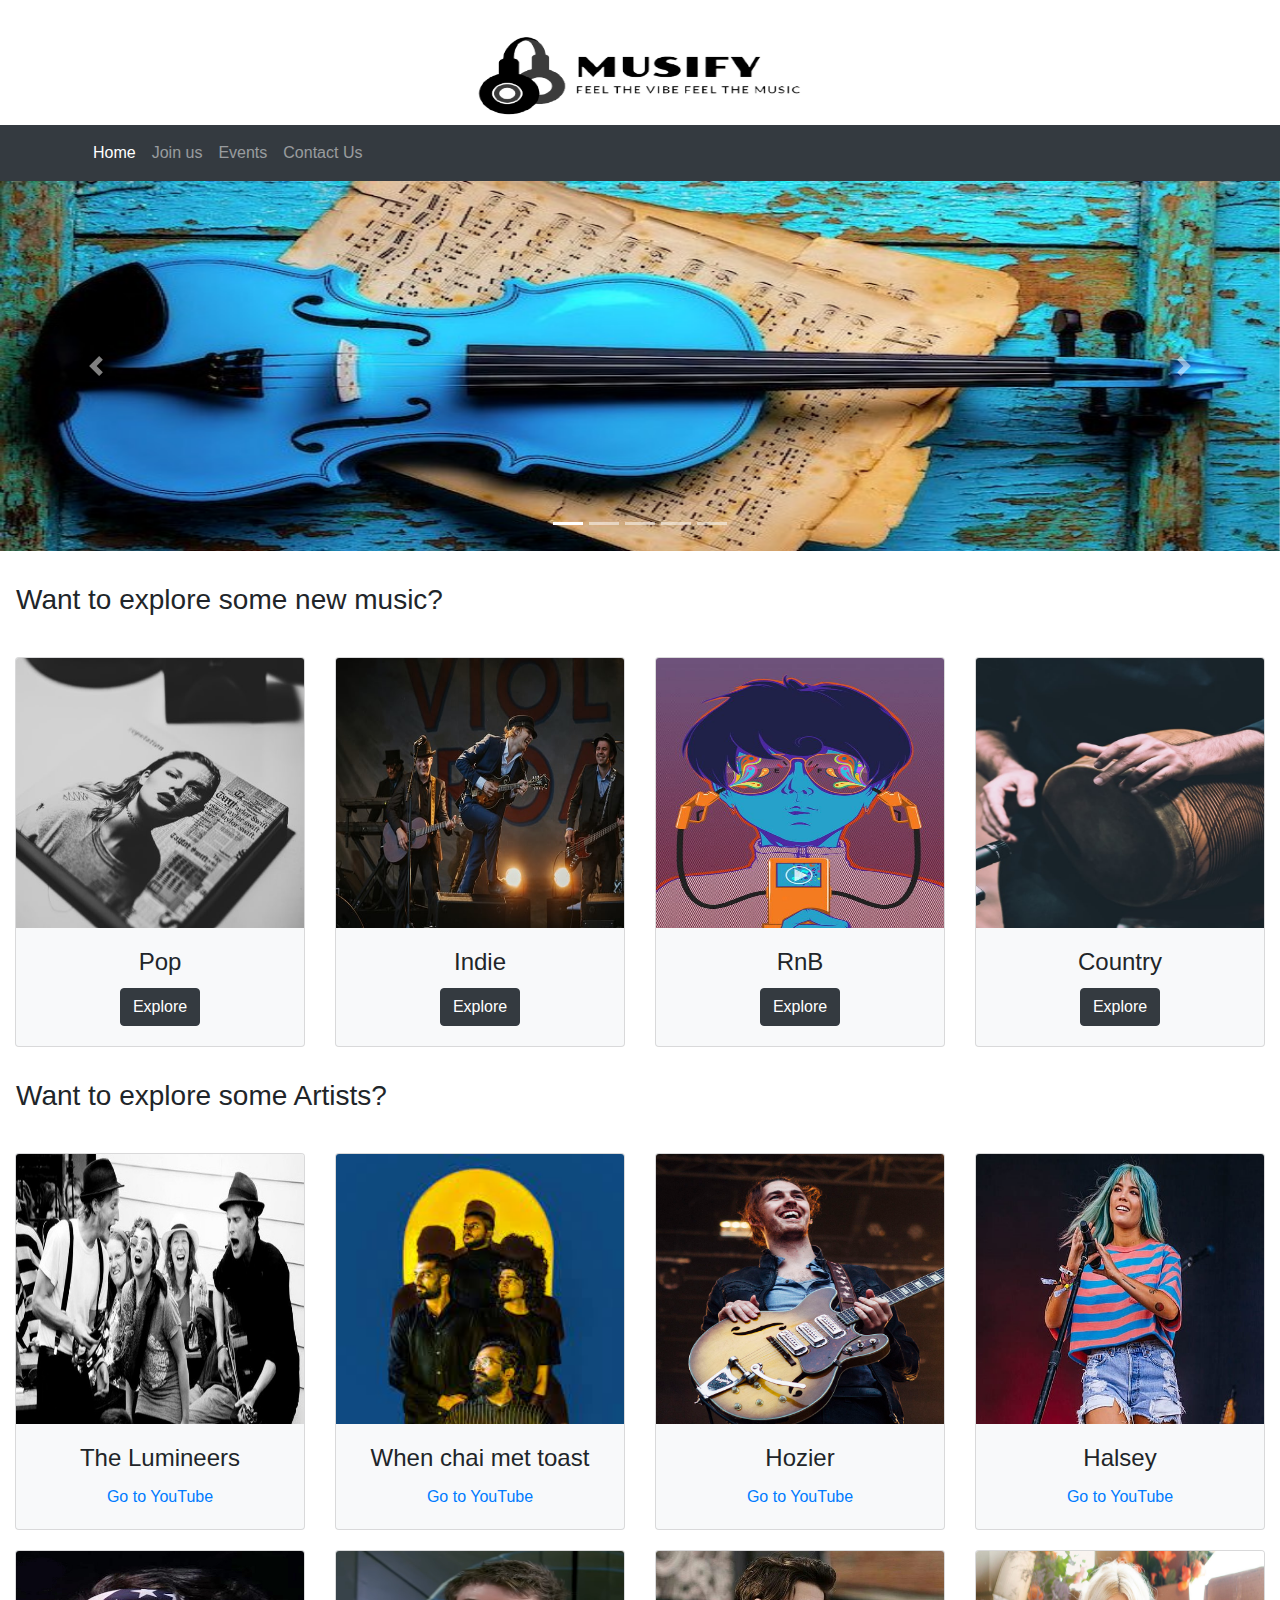
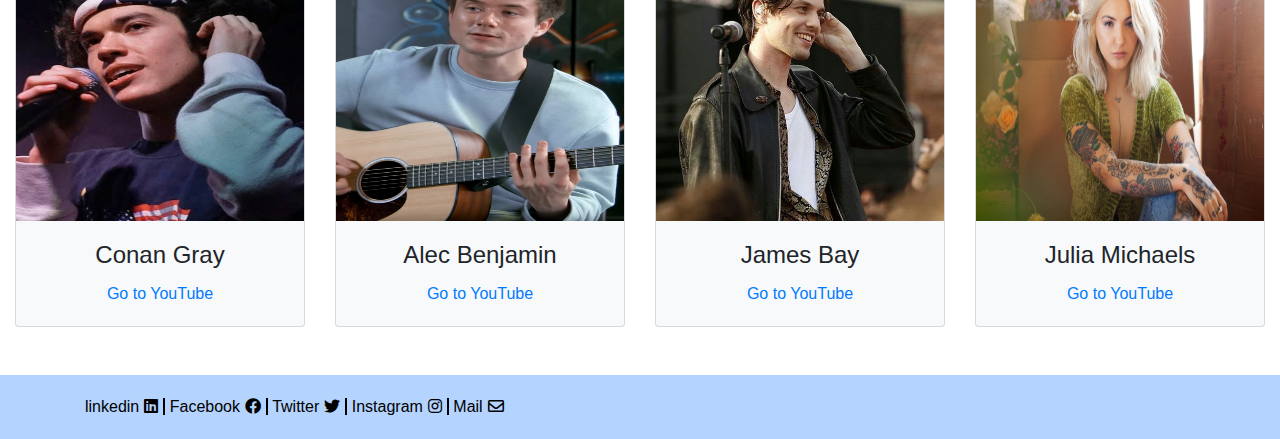
<file: index.html>
<html lang="en">
<head>
    <meta charset="UTF-8">
    <meta http-equiv="X-UA-Compatible" content="IE=edge">
    <meta name="viewport" content="width=device-width, initial-scale=1">
    <title>Musify</title>
    <link rel="stylesheet" href="./assets/stylesheet/style.css" />
    <link
      rel="stylesheet"href="https://maxcdn.bootstrapcdn.com/bootstrap/4.5.2/css/bootstrap.min.css"/>
    <link rel="stylesheet" type="text/css"
    href="https://cdnjs.cloudflare.com/ajax/libs/font-awesome/5.13.1/css/all.min.css">
	<script src="https://ajax.googleapis.com/ajax/libs/jquery/3.5.1/jquery.min.js"></script>
    <script src="https://cdnjs.cloudflare.com/ajax/libs/popper.js/1.16.0/umd/popper.min.js"></script>
    <script src="https://maxcdn.bootstrapcdn.com/bootstrap/4.5.2/js/bootstrap.min.js"></script>
</head>
<body>
    <header>
        <div id="header-section" class="text-center">
          <div class="container">
            <div class="row">
                <div class="col-md-12 col-sm-6  logo musify" ><a href="index.html" class="btn " role="button">
                    <img class="musify" src="./assets/images/logo.png" alt="Logo">
                </a>
                    
                </div>
            </div>
          </div>
        </div>
        <nav class="navbar navbar-expand-lg navbar-dark bg-dark static-top " >
          <div class="container">
            <button
              class="navbar-toggler"
              type="button"
              data-toggle="collapse"
              data-target="#navbarResponsive"
              aria-controls="navbarResponsive"
              aria-expanded="false"
              aria-label="Toggle navigation"
            >
              <span class="navbar-toggler-icon"></span>
            </button>
            <div class="collapse navbar-collapse" id="navbarResponsive">
              <ul class="navbar-nav mr-auto">
                <li class="nav-item active">
                  <a class="nav-link" href="index.html"
                    >Home
                    <span class="sr-only">(current)</span>
                  </a>
                </li>
                <li class="nav-item">
                  <a class="nav-link" href="joinus.html">Join us</a>
                </li>
                <li class="nav-item">
                  <a class="nav-link" href="events.html">Events</a>
                </li>
                <li class="nav-item">
                  <a class="nav-link" href="contact us.html">Contact Us</a>
                </li>
              </ul>
            </div>
          </div>
        </nav>
      </header>

      
      
        <a class="left carousel-control" href="#myCarousel" data-slide="prev">
          <span class="glyphicon glyphicon-chevron-left"></span>
          <span class="sr-only">Previous</span>
        </a>
        <a class="right carousel-control" href="#myCarousel" data-slide="next">
          <span class="glyphicon glyphicon-chevron-right"></span>
          <span class="sr-only">Next</span>
        </a>
      </div>
      
      <div id="demo"  class="carousel slide" data-ride="carousel">

        <ul class="carousel-indicators">
          <li data-target="#demo" data-slide-to="0" class="active"></li>
          <li data-target="#demo" data-slide-to="1"></li>
          <li data-target="#demo" data-slide-to="2"></li>
          <li data-target="#demo" data-slide-to="3"></li>
          <li data-target="#demo" data-slide-to="4"></li>
        </ul>
      
        <div class="carousel-inner">
          <div class="carousel-item active">
            <img class="carouselimg img-fluid w-100 h-100" src="./assets/images/8.jpg" alt="Music">
          </div>
          <div class="carousel-item">
            <img class="carouselimg img-fluid w-100 h-100 " src="./assets/images/14.jfif" alt="Music">
          </div>
          <div class="carousel-item">
            <img class="carouselimg img-fluid w-100 h-100" src="./assets/images/7.jpg" alt="Music">
          </div>
          <div class="carousel-item">
            <img class="carouselimg img-fluid w-100 h-100" src="./assets/images/15.jfif " alt="Music">
          </div>
          <div class="carousel-item">
            <img class="carouselimg img-fluid w-100 h-100" src="./assets/images/9.jpg" alt="Music">
          </div>
        </div>
      
        <a class="carousel-control-prev" href="#demo" data-slide="prev">
          <span class="carousel-control-prev-icon"></span>
        </a>
        <a class="carousel-control-next" href="#demo" data-slide="next">
          <span class="carousel-control-next-icon"></span>
        </a>
      </div>

    <div class=" p-3 my-3 " style="background-color:rgb(255, 255, 255);">
        <H3>Want to explore some new music? </H3>
    </div>

    <div class="container-fluid">
      <div class="card-deck">
        <div class="card bg-light">
            <img class="card-img-top deckimg" src="./assets/images/12.jfif" alt="Card image">
            <div class="card-body text-center">
              <h4 class="card-title">Pop</h4>
              <a href="pop.html" class="btn btn-dark">Explore</a>
            </div>
        </div>
        <div class="card bg-light">
            <img class="card-img-top deckimg" src="./assets/images/11.jfif" alt="Card image">
            <div class="card-body text-center">
              <h4 class="card-title">Indie</h4>
              <a href="indie.html" class="btn btn-dark">Explore</a>
            </div>
        </div>
        <div class="card bg-light">
            <img class="card-img-top deckimg" src="./assets/images/4.jpg" alt="Card image">
            <div class="card-body text-center">
              <h4 class="card-title">RnB</h4>
              <a href="RnB.html" class="btn btn-dark">Explore</a>
            </div>
        </div>
        <div class="card bg-light">
            <img class="card-img-top deckimg" src="./assets/images/10.jfif" alt="Card image">
            <div class="card-body text-center">
              <h4 class="card-title">Country</h4>
              <a href="country.html" class="btn btn-dark">Explore</a>
            </div>
        </div>
      </div>
    </div>


    <div class=" p-3 my-3 " style="background-color:rgb(255, 255, 255);">
      <H3>Want to explore some Artists? </H3>
  </div>

  <div class="container-fluid">
    <div class="card-deck ">
      <div class="card bg-light">
          <img class="card-img-top deckimg" src="./assets/images/lumineers.jpg" alt="Card image">
          <div class="card-body text-center">
            <h4 class="card-title">The Lumineers</h4>
            <a href="https://www.youtube.com/channel/UCB7P9Hr5BYB5Mkxau6t3Sgw" class="card-link ">Go to YouTube</a>
          </div>
      </div>
      <div class="card bg-light">
          <img class="card-img-top deckimg" src="./assets/images/wcmtband.jfif" alt="Card image">
          <div class="card-body text-center">
            <h4 class="card-title">When chai met toast</h4>
            <a href="https://www.youtube.com/channel/UCbPI6xmFQaMH0jlm9aKFOwA" class="card-link ">Go to YouTube</a>
          </div>
      </div>
      <div class="card bg-light">
          <img class="card-img-top deckimg" src="./assets/images/hozier.jpg" alt="Card image">
          <div class="card-body text-center">
            <h4 class="card-title">Hozier</h4>
            <a href="https://www.youtube.com/channel/UCwAam3W_VLfb6mEKPW2nDFg" class="card-link">Go to YouTube</a>
          </div>
      </div>
      <div class="card bg-light">
          <img class="card-img-top deckimg" src="./assets/images/halsey.jpg" alt="Card image">
          <div class="card-body text-center">
            <h4 class="card-title">Halsey</h4>
            <a href="https://www.youtube.com/channel/UCOCgB3xd-B-1qAm-hR9OLrA" class="card-link">Go to YouTube</a>
          </div>
      </div>
      

    </div>
    <div class="card-deck " style="padding-top: 20px;">
      <div class="card bg-light">
          <img class="card-img-top deckimg" src="./assets/images/conan.jpg" alt="Card image">
          <div class="card-body text-center">
            <h4 class="card-title">Conan Gray</h4>
            <a href="https://www.youtube.com/channel/UCUKxvWVo8lmRXkbTOkqUhGg" class="card-link ">Go to YouTube</a>
          </div>
      </div>
      <div class="card bg-light">
          <img class="card-img-top deckimg" src="./assets/images/Alec.png" alt="Card image">
          <div class="card-body text-center">
            <h4 class="card-title">Alec Benjamin</h4>
            <a href="https://www.youtube.com/channel/UCtWBCzqucZXq0M8jsqunM0g" class="card-link ">Go to YouTube</a>
          </div>
      </div>
      <div class="card bg-light">
          <img class="card-img-top deckimg" src="./assets/images/james.jpg" alt="Card image">
          <div class="card-body text-center">
            <h4 class="card-title">James Bay</h4>
            <a href="https://www.youtube.com/user/jamesbayofficial" class="card-link">Go to YouTube</a>
          </div>
      </div>
      <div class="card bg-light">
          <img class="card-img-top deckimg" src="./assets/images/julia.jfif" alt="Card image">
          <div class="card-body text-center">
            <h4 class="card-title">Julia Michaels</h4>
            <a href="https://www.youtube.com/channel/UCCDEgbQWtDiAAKY83IwFfRQ" class="card-link">Go to YouTube</a>
          </div>
      </div>
      

    </div>
  </div>



    <footer class="mt-5">
        <div id="footer-section">
          <div class="container">
            <div class="container1">
              <!--    <h3>Footer</h3> -->
              <span><a href="https://www.linkedin.com" target="_blank">linkedin</a><i class="fab fa-linkedin"></i></span> 
    
              <span><a href="https://www.facebook.com" target="_blank">Facebook</a><i class="fab fa-facebook"
                  aria-hidden="true"></i></span> 
    
              <span> <a href="https://www.twitter.com" target="_blank">Twitter</a><i class="fab fa-twitter"
                  aria-hidden="true"></i></span> 
    
              <span> <a href="https://www.instagram.com" target="_blank">Instagram</a><i class="fab fa-instagram"
                  aria-hidden="true"></i></span> 
    
              <span> <a
                  href="mailto:support@gmail.com" 
                  target="_blank">Mail</a><i class="far fa-envelope" aria-hidden="true"></i></span>
            </div>
          </div>
        </div>
      </footer>
</body>
</html>
</file>
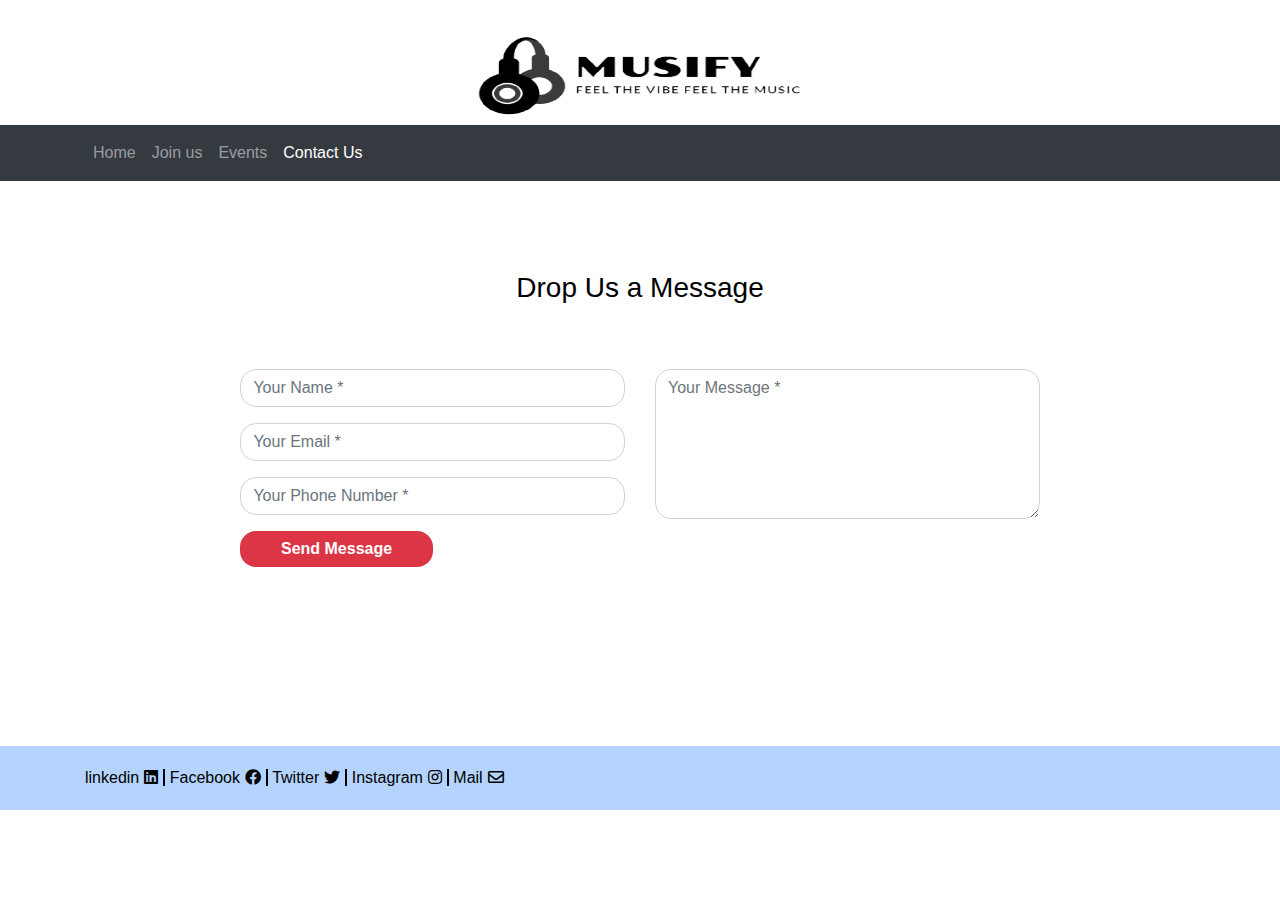
<file: contact us.html>
<html lang="en">
    <head>
        <meta charset="UTF-8">
        <meta http-equiv="X-UA-Compatible" content="IE=edge">
        <meta name="viewport" content="width=device-width, initial-scale=1">
        <title>Musify</title>
        <link rel="stylesheet" href="./assets/stylesheet/style.css" />
        <link
          rel="stylesheet"href="https://maxcdn.bootstrapcdn.com/bootstrap/4.5.2/css/bootstrap.min.css"/>
        <link rel="stylesheet" type="text/css"
        href="https://cdnjs.cloudflare.com/ajax/libs/font-awesome/5.13.1/css/all.min.css">
        <script src="https://ajax.googleapis.com/ajax/libs/jquery/3.5.1/jquery.min.js"></script>
        <script src="https://cdnjs.cloudflare.com/ajax/libs/popper.js/1.16.0/umd/popper.min.js"></script>
        <script src="https://maxcdn.bootstrapcdn.com/bootstrap/4.5.2/js/bootstrap.min.js"></script>
    </head>
<body>
    <header>
        <div id="header-section" class="text-center">
          <div class="container">
            <div class="row">
                <div class="col-md-12 col-sm-6  logo musify" ><a href="index.html" class="btn " role="button">
                    <img class="musify" src="./assets/images/logo.png" alt="Logo">
                </a>
                    
                </div>
            </div>
          </div>
        </div>
        <nav class="navbar navbar-expand-lg navbar-dark bg-dark static-top ">
          <div class="container">
            <button
              class="navbar-toggler"
              type="button"
              data-toggle="collapse"
              data-target="#navbarResponsive"
              aria-controls="navbarResponsive"
              aria-expanded="false"
              aria-label="Toggle navigation"
            >
              <span class="navbar-toggler-icon"></span>
            </button>
            <div class="collapse navbar-collapse" id="navbarResponsive">
              <ul class="navbar-nav mr-auto">
                <li class="nav-item">
                  <a class="nav-link" href="index.html"
                    >Home
                  </a>
                </li>
                <li class="nav-item ">
                  <a class="nav-link" href="joinus.html">Join us
                  </a>

                </li>
                <li class="nav-item">
                  <a class="nav-link" href="events.html">Events</a>
                </li>
                <li class="nav-item active">
                  <a class="nav-link" href="contact us.html">Contact Us
                    <span class="sr-only">(current)</span>
                  </a>
                </li>
              </ul>
            </div>
          </div>
        </nav>
      </header>

      <div class="container contact-form">
        
        <form >
            <h3>Drop Us a Message</h3>
           <div class="row">
                <div class="col-md-6">
                    <div class="form-group">
                        <input type="text" name="txtName" class="form-control" placeholder="Your Name *" value="" />
                    </div>
                    <div class="form-group">
                        <input type="text" name="txtEmail" class="form-control" placeholder="Your Email *" value="" />
                    </div>
                    <div class="form-group">
                        <input type="text" name="txtPhone" class="form-control" placeholder="Your Phone Number *" value="" />
                    </div>
                    <div class="form-group">
                        <input type="submit" name="btnSubmit" class="btnContact" value="Send Message" />
                    </div>
                </div>
                <div class="col-md-6">
                    <div class="form-group">
                        <textarea name="txtMsg" class="form-control" placeholder="Your Message *" style="width: 100%; height: 150px;"></textarea>
                    </div>
                </div>
            </div>
        </form>
</div>

<footer class="mt-5">
    <div id="footer-section">
      <div class="container">
        <div class="container1">
          <!--    <h3>Footer</h3> -->
          <span><a href="https://www.linkedin.com" target="_blank">linkedin</a><i class="fab fa-linkedin"></i></span> 

          <span><a href="https://www.facebook.com" target="_blank">Facebook</a><i class="fab fa-facebook"
              aria-hidden="true"></i></span> 

          <span> <a href="https://www.twitter.com" target="_blank">Twitter</a><i class="fab fa-twitter"
              aria-hidden="true"></i></span> 

          <span> <a href="https://www.instagram.com" target="_blank">Instagram</a><i class="fab fa-instagram"
              aria-hidden="true"></i></span> 

          <span> <a
              href="mailto:support@gmail.com" 
              target="_blank">Mail</a><i class="far fa-envelope" aria-hidden="true"></i></span>
        </div>
      </div>
    </div>
  </footer>

</body>
</html>
</file>
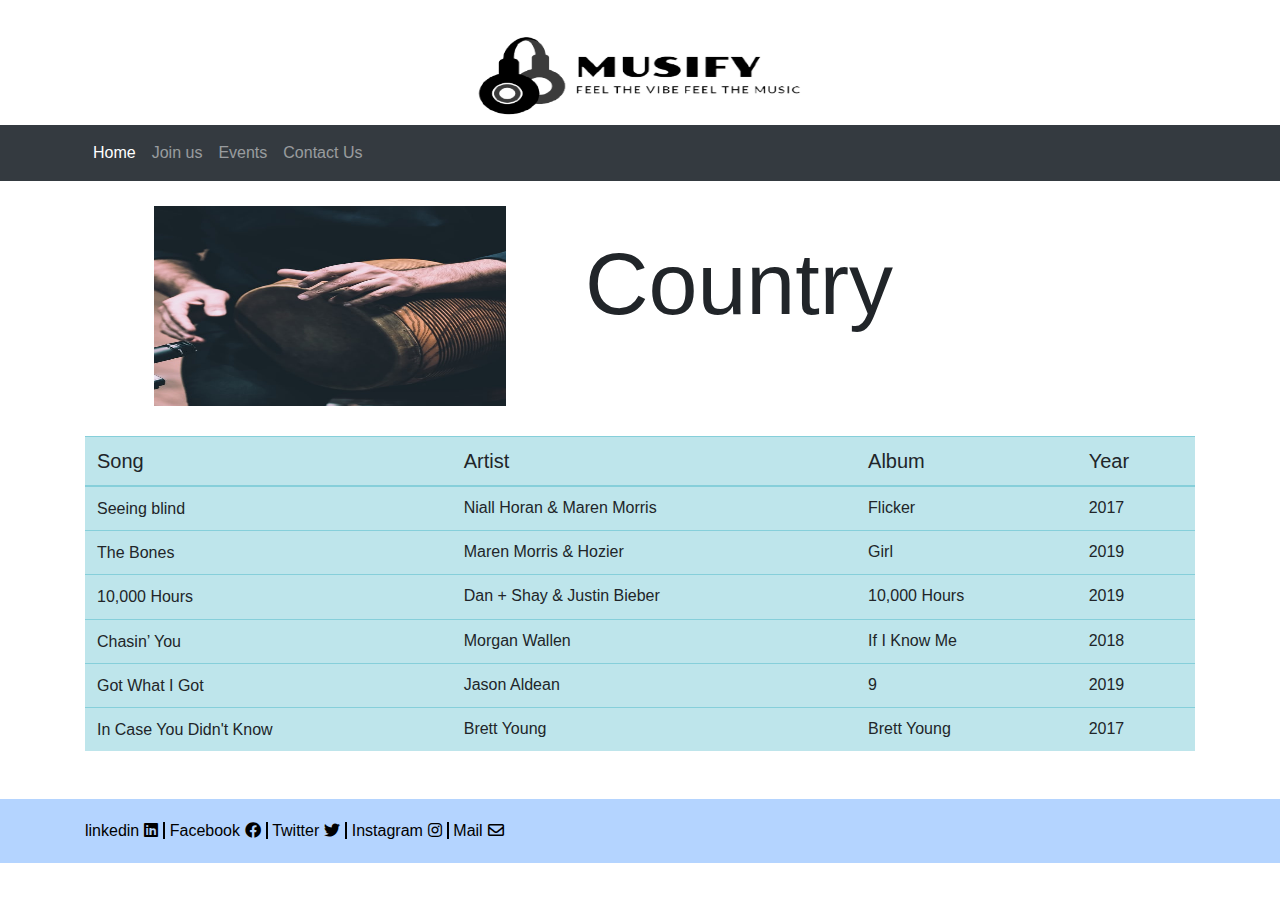
<file: country.html>
<html lang="en">
    <head>
        <meta charset="UTF-8">
        <meta http-equiv="X-UA-Compatible" content="IE=edge">
        <meta name="viewport" content="width=device-width, initial-scale=1">
        <title>Musify</title>
        <link rel="stylesheet" href="./assets/stylesheet/style.css" />
        <link
          rel="stylesheet"href="https://maxcdn.bootstrapcdn.com/bootstrap/4.5.2/css/bootstrap.min.css"/>
        <link rel="stylesheet" type="text/css"
        href="https://cdnjs.cloudflare.com/ajax/libs/font-awesome/5.13.1/css/all.min.css">
        <script src="https://ajax.googleapis.com/ajax/libs/jquery/3.5.1/jquery.min.js"></script>
        <script src="https://cdnjs.cloudflare.com/ajax/libs/popper.js/1.16.0/umd/popper.min.js"></script>
        <script src="https://maxcdn.bootstrapcdn.com/bootstrap/4.5.2/js/bootstrap.min.js"></script>
    </head>
<body>
    <header>
        <div id="header-section" class="text-center">
          <div class="container">
            <div class="row">
                <div class="col-md-12 col-sm-6  logo musify" ><a href="index.html" class="btn " role="button">
                    <img class="musify" src="./assets/images/logo.png" alt="Logo">
                </a>
                    
                </div>
            </div>
          </div>
        </div>
        <nav class="navbar navbar-expand-lg navbar-dark bg-dark static-top " >
          <div class="container">
            <button
              class="navbar-toggler"
              type="button"
              data-toggle="collapse"
              data-target="#navbarResponsive"
              aria-controls="navbarResponsive"
              aria-expanded="false"
              aria-label="Toggle navigation"
            >
              <span class="navbar-toggler-icon"></span>
            </button>
            <div class="collapse navbar-collapse" id="navbarResponsive">
              <ul class="navbar-nav mr-auto">
                <li class="nav-item active">
                  <a class="nav-link" href="index.html"
                    >Home
                    <span class="sr-only">(current)</span>
                  </a>
                </li>
                <li class="nav-item">
                  <a class="nav-link" href="joinus.html">Join us</a>
                </li>
                <li class="nav-item">
                  <a class="nav-link" href="events.html">Events</a>
                </li>
                <li class="nav-item">
                  <a class="nav-link" href="contact us.html">Contact Us</a>
                </li>
              </ul>
            </div>
          </div>
        </nav>
      </header>

      
      <div class="container-fluid row " style="padding-top: 25px;">
          <div class="col-md-1 col-sm-1"></div>
         <img class="col-md-4 col-sm-3 " style="height: 200px ; width: 250px; padding-left: 50px;" src="./assets/images/10.jfif" alt="">
          <div class="col-md-5 col-sm-3"style="float: right; "><p class="display-2" style="text-align:left; padding-left: 10%;padding-top: 5%; ">Country</p></div>
      </div>

      <div class="container" style="padding-top: 30px;">      
        <table class="table table-info  table-hover">
          <thead >
            <tr >
              <th class="h5">Song</th>
              <th class="h5">Artist</th>
              <th class="h5">Album</th>
              <th class="h5">Year</th>
            </tr>
          </thead>
          <tbody>
            <tr style="cursor:pointer" onClick="location.href='https://www.youtube.com/watch?v=cKbl19xeSIQ';">
              <td class="h6">Seeing blind</td>
              <td>Niall Horan & Maren Morris</td>
              <td>Flicker</td>
              <td>2017</td>
            </tr>
            <tr style="cursor:pointer"  onClick="location.href='https://www.youtube.com/watch?v=Zmxfd3Z_wBA';">
              <td class="h6">The Bones</td>
              <td>Maren Morris & Hozier</td>
              <td>Girl</td>
              <td>2019</td>
            </tr>
            <tr style="cursor:pointer" onClick="location.href='https://www.youtube.com/watch?v=Y2E71oe0aSM';">
              <td class="h6">10,000 Hours</td>
              <td>Dan + Shay & Justin Bieber</td>
              <td>10,000 Hours</td>
              <td>2019</td>
            </tr>
            <tr style="cursor:pointer" onClick="location.href='https://www.youtube.com/watch?v=iBduQb1S-4s';">
                <td class="h6">Chasin’ You</td>
                <td> Morgan Wallen</td>
                <td>If I Know Me</td>
                <td>2018</td>
              </tr>
              <tr style="cursor:pointer"onClick="location.href='https://www.youtube.com/watch?v=nBmNcLBaPUE&list=RDGMEMQ1dJ7wXfLlqCjwV0xfSNbA&index=6';">
                <td class="h6">Got What I Got</td>
                <td>Jason Aldean</td>
                <td>9</td>
                <td>2019</td>
              </tr>
             
              <tr style="cursor:pointer" onClick="location.href='https://www.youtube.com/watch?v=8zdg-pDF10g';">
                <td class="h6">In Case You Didn't Know</td>
                <td>Brett Young</td>
                <td>Brett Young</td>
                <td>2017</td>
              </tr>
                    
            
          </tbody>
        </table>
      </div>
      
     



      <footer class="mt-5">
        <div id="footer-section">
          <div class="container">
            <div class="container1">
              <!--    <h3>Footer</h3> -->
              <span><a href="https://www.linkedin.com" target="_blank">linkedin</a><i class="fab fa-linkedin"></i></span> 
    
              <span><a href="https://www.facebook.com" target="_blank">Facebook</a><i class="fab fa-facebook"
                  aria-hidden="true"></i></span> 
    
              <span> <a href="https://www.twitter.com" target="_blank">Twitter</a><i class="fab fa-twitter"
                  aria-hidden="true"></i></span> 
    
              <span> <a href="https://www.instagram.com" target="_blank">Instagram</a><i class="fab fa-instagram"
                  aria-hidden="true"></i></span> 
    
              <span> <a
                  href="mailto:support@gmail.com" 
                  target="_blank">Mail</a><i class="far fa-envelope" aria-hidden="true"></i></span>
            </div>
          </div>
        </div>
      </footer>
</body>
</html>
</file>
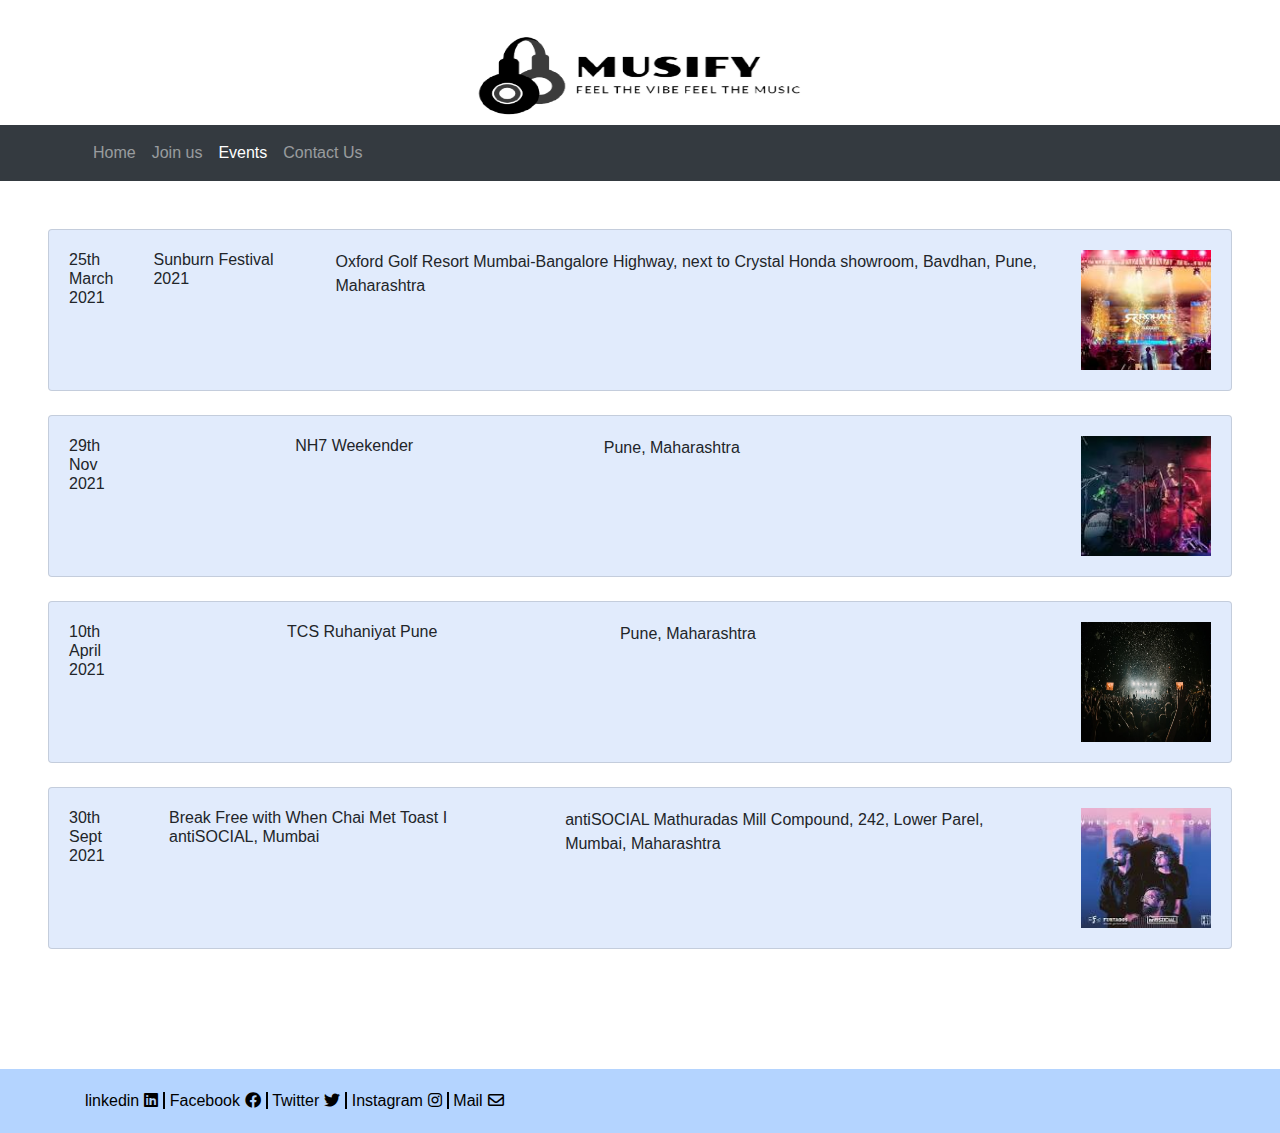
<file: events.html>
<html lang="en">
    <head>
        <meta charset="UTF-8">
        <meta http-equiv="X-UA-Compatible" content="IE=edge">
        <meta name="viewport" content="width=device-width, initial-scale=1">
        <title>Musify</title>
        <link rel="stylesheet" href="./assets/stylesheet/style.css" />
        <link
          rel="stylesheet"href="https://maxcdn.bootstrapcdn.com/bootstrap/4.5.2/css/bootstrap.min.css"/>
        <link rel="stylesheet" type="text/css"
        href="https://cdnjs.cloudflare.com/ajax/libs/font-awesome/5.13.1/css/all.min.css">
        <script src="https://ajax.googleapis.com/ajax/libs/jquery/3.5.1/jquery.min.js"></script>
        <script src="https://cdnjs.cloudflare.com/ajax/libs/popper.js/1.16.0/umd/popper.min.js"></script>
        <script src="https://maxcdn.bootstrapcdn.com/bootstrap/4.5.2/js/bootstrap.min.js"></script>
    </head>
<body>
    <header>
        <div id="header-section" class="text-center">
            <div class="container">
                <div class="row">
                    <div class="col-md-12 col-sm-6  logo musify" ><a href="index.html" class="btn " role="button">
                        <img class="musify" src="./assets/images/logo.png" alt="Logo">
                    </a>
                        
                    </div>
                </div>
              </div>
        </div>
        <nav class="navbar navbar-expand-lg navbar-dark bg-dark static-top ">
          <div class="container">
            <button
              class="navbar-toggler"
              type="button"
              data-toggle="collapse"
              data-target="#navbarResponsive"
              aria-controls="navbarResponsive"
              aria-expanded="false"
              aria-label="Toggle navigation"
            >
              <span class="navbar-toggler-icon"></span>
            </button>
            <div class="collapse navbar-collapse" id="navbarResponsive">
              <ul class="navbar-nav mr-auto">
                <li class="nav-item">
                  <a class="nav-link" href="index.html"
                    >Home
                  </a>
                </li>
                <li class="nav-item ">
                  <a class="nav-link" href="joinus.html">Join us
                    <span class="sr-only">(current)</span>
                  </a>

                </li>
                <li class="nav-item active">
                  <a class="nav-link" href="events.html">Events<span class="sr-only">(current)</span></a>
                </li>
                <li class="nav-item">
                  <a class="nav-link" href="contact us.html">Contact Us</a>
                </li>
              </ul>
            </div>
          </div>
        </nav>
      </header>

      <div class="container-fluid p-5">
        <div class="card flex-lg-row flex-md-row " style="background-color:  rgb(225, 235, 252);">
                <div class="card-body " ><h6>25th<br> March <br> 2021</h6></div>
                <div class="card-body " ><h6>Sunburn Festival 2021</h6></div>
                <div class="card-body "><p>Oxford Golf Resort
                    Mumbai-Bangalore Highway, next to Crystal Honda showroom, Bavdhan, Pune, Maharashtra</p></div>
                <div class="card-body"><img class="eventimg float-right" src="./assets/images/sunburn.jfif"></div>
        </div>
        <br>
        <div class="card flex-lg-row flex-md-row" style="background-color: rgb(225, 235, 252);">
            <div class="card-body" ><h6>29th<br> Nov<br> 2021</h6></div>
            <div class="card-body " ><h6>NH7 Weekender</h6></div>
            <div class="card-body "><p>Pune, Maharashtra</p></div>
            <div class="card-body"><img class="eventimg float-right" src="./assets/images/nh7.jfif"></div>
    </div>
        <br>
        <div class="card flex-lg-row flex-md-row" style="background-color: rgb(225, 235, 252);">
            <div class="card-body " ><h6>10th<br> April <br>2021</h6></div>
            <div class="card-body  " ><h6>TCS Ruhaniyat Pune</h6></div>
            <div class="card-body "><p>Pune, Maharashtra</p></div>
            <div class="card-body"><img class="eventimg float-right" src="./assets/images/13.jfif"></div>
    </div>
        <br>
        <div class="card flex-lg-row flex-md-row" style="background-color: rgb(225, 235, 252);">
            <div class="card-body " ><h6>30th<br> Sept 2021</h6></div>
            <div class="card-body  " ><h6>Break Free with When Chai Met Toast I antiSOCIAL, Mumbai</h6></div>
            <div class="card-body "><p>antiSOCIAL
                Mathuradas Mill Compound, 242, Lower Parel, Mumbai, Maharashtra</p></div>
            <div class="card-body"><img class="eventimg float-right" src="./assets/images/wcmt.jfif"></div>
    </div>
        <br>
      
      </div>
      
      <footer class="mt-5">
        <div id="footer-section">
          <div class="container">
            <div class="container1">
              <!--    <h3>Footer</h3> -->
              <span><a href="https://www.linkedin.com" target="_blank">linkedin</a><i class="fab fa-linkedin"></i></span> 
    
              <span><a href="https://www.facebook.com" target="_blank">Facebook</a><i class="fab fa-facebook"
                  aria-hidden="true"></i></span> 
    
              <span> <a href="https://www.twitter.com" target="_blank">Twitter</a><i class="fab fa-twitter"
                  aria-hidden="true"></i></span> 
    
              <span> <a href="https://www.instagram.com" target="_blank">Instagram</a><i class="fab fa-instagram"
                  aria-hidden="true"></i></span> 
    
              <span> <a
                  href="mailto:support@gmail.com" 
                  target="_blank">Mail</a><i class="far fa-envelope" aria-hidden="true"></i></span>
            </div>
          </div>
        </div>
      </footer>
</body>
</html>
</file>
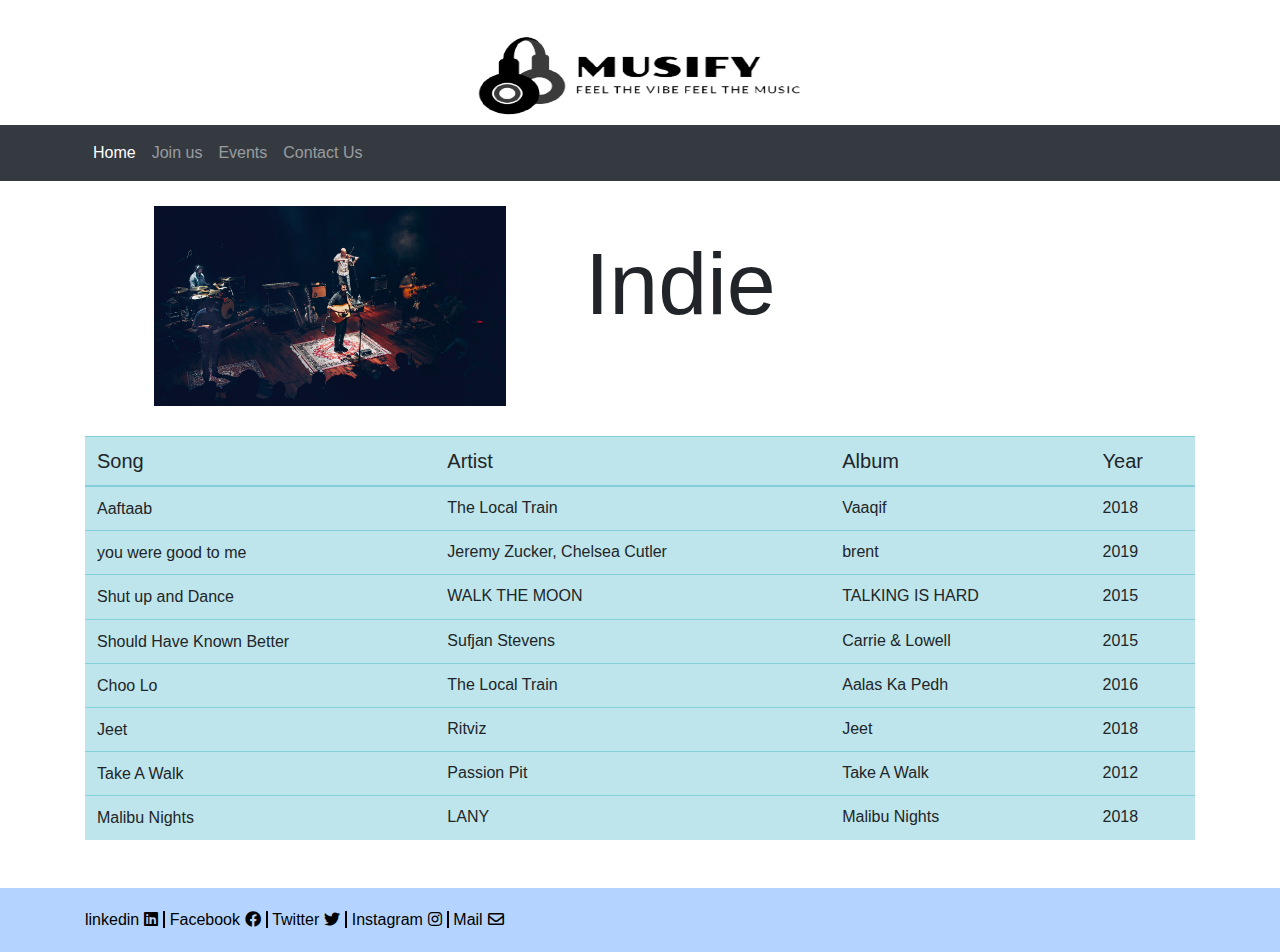
<file: indie.html>
<html lang="en">
    <head>
        <meta charset="UTF-8">
        <meta http-equiv="X-UA-Compatible" content="IE=edge">
        <meta name="viewport" content="width=device-width, initial-scale=1">
        <title>Musify</title>
        <link rel="stylesheet" href="./assets/stylesheet/style.css" />
        <link
          rel="stylesheet"href="https://maxcdn.bootstrapcdn.com/bootstrap/4.5.2/css/bootstrap.min.css"/>
        <link rel="stylesheet" type="text/css"
        href="https://cdnjs.cloudflare.com/ajax/libs/font-awesome/5.13.1/css/all.min.css">
        <script src="https://ajax.googleapis.com/ajax/libs/jquery/3.5.1/jquery.min.js"></script>
        <script src="https://cdnjs.cloudflare.com/ajax/libs/popper.js/1.16.0/umd/popper.min.js"></script>
        <script src="https://maxcdn.bootstrapcdn.com/bootstrap/4.5.2/js/bootstrap.min.js"></script>
    </head>
<body>
    <header>
        <div id="header-section" class="text-center">
          <div class="container">
            <div class="row">
                <div class="col-md-12 col-sm-6  logo musify" ><a href="index.html" class="btn " role="button">
                    <img class="musify" src="./assets/images/logo.png" alt="Logo">
                </a>
                    
                </div>
            </div>
          </div>
        </div>
        <nav class="navbar navbar-expand-lg navbar-dark bg-dark static-top " >
          <div class="container">
            <button
              class="navbar-toggler"
              type="button"
              data-toggle="collapse"
              data-target="#navbarResponsive"
              aria-controls="navbarResponsive"
              aria-expanded="false"
              aria-label="Toggle navigation"
            >
              <span class="navbar-toggler-icon"></span>
            </button>
            <div class="collapse navbar-collapse" id="navbarResponsive">
              <ul class="navbar-nav mr-auto">
                <li class="nav-item active">
                  <a class="nav-link" href="index.html"
                    >Home
                    <span class="sr-only">(current)</span>
                  </a>
                </li>
                <li class="nav-item">
                  <a class="nav-link" href="joinus.html">Join us</a>
                </li>
                <li class="nav-item">
                  <a class="nav-link" href="events.html">Events</a>
                </li>
                <li class="nav-item">
                  <a class="nav-link" href="contact us.html">Contact Us</a>
                </li>
              </ul>
            </div>
          </div>
        </nav>
      </header>

      
      <div class="container-fluid row " style="padding-top: 25px;">
          <div class="col-md-1 col-sm-1"></div>
         <img class="col-md-4 col-sm-3 " style="height: 200px ; width: 250px; padding-left: 50px;" src="./assets/images/indie.jpg" alt="">
          <div class="col-md-5 col-sm-3"style="float: right; ">
            <p class="display-2" style="text-align:left; padding-left: 10%;padding-top: 5%; ">Indie</p>
        </div>
      </div>

      <div class="container" style="padding-top: 30px;">      
        <table class="table table-info  table-hover">
          <thead >
            <tr >
              <th class="h5">Song</th>
              <th class="h5">Artist</th>
              <th class="h5">Album</th>
              <th class="h5">Year</th>
            </tr>
          </thead>
          <tbody>
            <tr style="cursor:pointer" onClick="location.href='https://www.youtube.com/watch?v=U77d9912lrw';">
              <td class="h6">Aaftaab </td>
              <td>The Local Train </td>
              <td>Vaaqif</td>
              <td>2018</td>
            </tr>
            <tr style="cursor:pointer"  onClick="location.href='https://www.youtube.com/watch?v=06k5XN78OP0';">
              <td class="h6">you were good to me</td>
              <td>Jeremy Zucker, Chelsea Cutler</td>
              <td>brent</td>
              <td>2019</td>
            </tr>
            <tr style="cursor:pointer" onClick="location.href='https://www.youtube.com/watch?v=6JCLY0Rlx6Q';">
              <td class="h6">Shut up and Dance</td>
              <td>WALK THE MOON</td>
              <td>TALKING IS HARD</td>
              <td>2015</td>
            </tr>
            <tr style="cursor:pointer" onClick="location.href='https://www.youtube.com/watch?v=lJJT00wqlOo';">
                <td class="h6">Should Have Known Better</td>
                <td>Sufjan Stevens</td>
                <td>Carrie & Lowell</td>
                <td>2015</td>
              </tr>
              <tr style="cursor:pointer"onClick="location.href='https://www.youtube.com/watch?v=sFMRqxCexDk';">
                <td class="h6">Choo Lo </td>
                <td>The Local Train</td>
                <td>Aalas Ka Pedh</td>
                <td>2016</td>
              </tr>
              <tr style="cursor:pointer" onClick="location.href='https://www.youtube.com/watch?v=97NWNz9kgxU';">
                <td class="h6">Jeet </td>
                <td>Ritviz</td>
                <td>Jeet</td>
                <td>2018</td>
              </tr>
              <tr style="cursor:pointer" onClick="location.href='https://www.youtube.com/watch?v=dZX6Q-Bj_xg';">
                <td class="h6">Take A Walk</td>
                <td> Passion Pit</td>
                <td>Take A Walk</td>
                <td>2012</td>
              </tr>
              <tr style="cursor:pointer"  onClick="location.href='https://www.youtube.com/watch?v=g5xxhaKm1RQ';">
                <td class="h6">Malibu Nights</td>
                <td>LANY</td>
                <td>Malibu Nights</td>
                <td>2018</td>
              </tr>
                    
            
          </tbody>
        </table>
      </div>
      
     



      <footer class="mt-5">
        <div id="footer-section">
          <div class="container">
            <div class="container1">
              <span><a href="https://www.linkedin.com" target="_blank">linkedin</a><i class="fab fa-linkedin"></i></span> 
    
              <span><a href="https://www.facebook.com" target="_blank">Facebook</a><i class="fab fa-facebook"
                  aria-hidden="true"></i></span> 
    
              <span> <a href="https://www.twitter.com" target="_blank">Twitter</a><i class="fab fa-twitter"
                  aria-hidden="true"></i></span> 
    
              <span> <a href="https://www.instagram.com" target="_blank">Instagram</a><i class="fab fa-instagram"
                  aria-hidden="true"></i></span> 
    
              <span> <a
                  href="mailto:support@gmail.com" 
                  target="_blank">Mail</a><i class="far fa-envelope" aria-hidden="true"></i></span>
            </div>
          </div>
        </div>
      </footer>
</body>
</html>
</file>
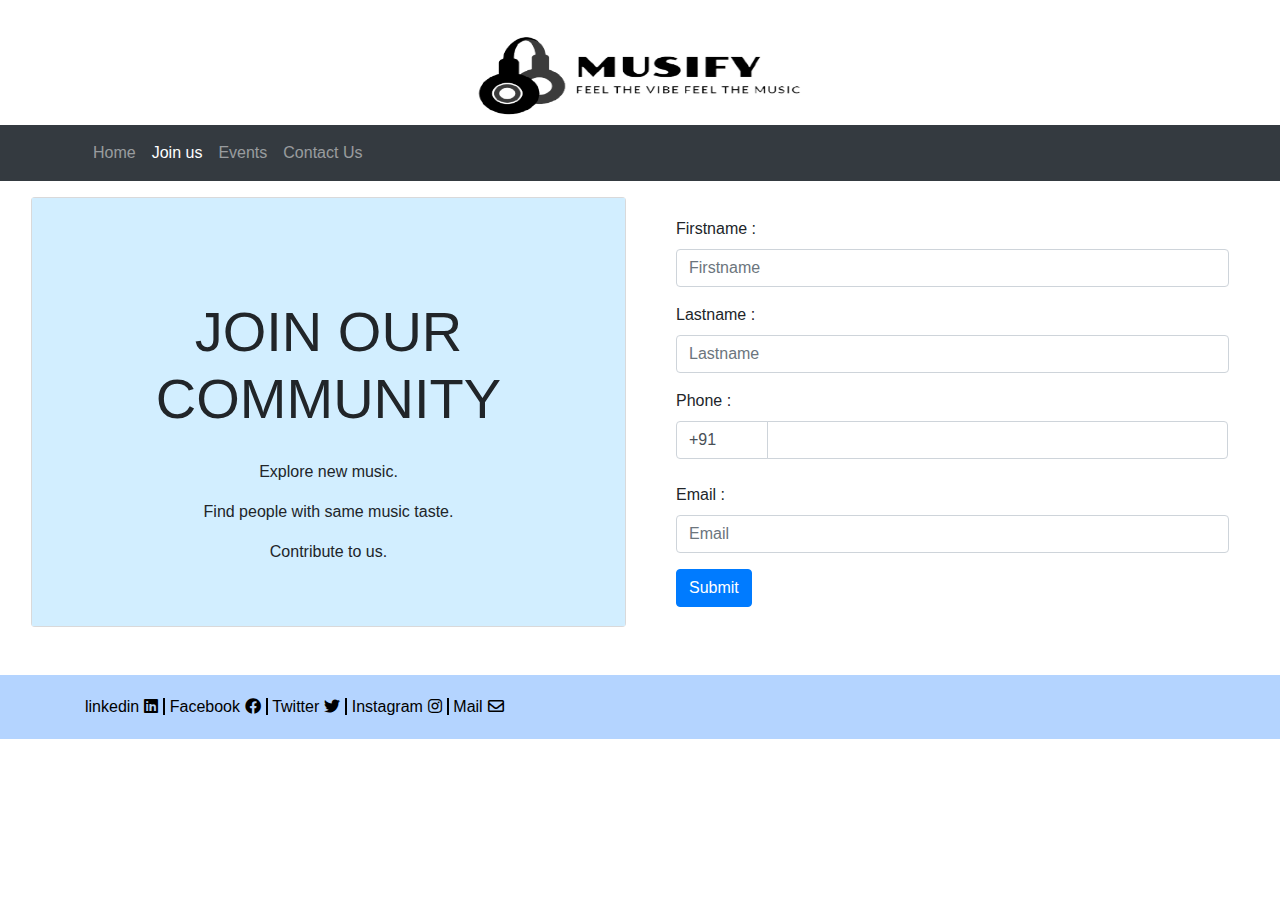
<file: joinus.html>
<html lang="en">
    <head>
        <meta charset="UTF-8">
        <meta http-equiv="X-UA-Compatible" content="IE=edge">
        <meta name="viewport" content="width=device-width, initial-scale=1">
        <title>Musify</title>
        <link rel="stylesheet" href="./assets/stylesheet/style.css" />
        <link
          rel="stylesheet"href="https://maxcdn.bootstrapcdn.com/bootstrap/4.5.2/css/bootstrap.min.css"/>
        <link rel="stylesheet" type="text/css"
        href="https://cdnjs.cloudflare.com/ajax/libs/font-awesome/5.13.1/css/all.min.css">
        <script src="https://ajax.googleapis.com/ajax/libs/jquery/3.5.1/jquery.min.js"></script>
        <script src="https://cdnjs.cloudflare.com/ajax/libs/popper.js/1.16.0/umd/popper.min.js"></script>
        <script src="https://maxcdn.bootstrapcdn.com/bootstrap/4.5.2/js/bootstrap.min.js"></script>
    </head>
<body>
    <header>
        <div id="header-section" class="text-center">
          <div class="container">
            <div class="row">
              <div class="col-md-12 col-sm-6  logo musify" ><a href="index.html" class="btn " role="button">
                <img class="musify" src="./assets/images/logo.png" alt="Logo">
            </a></div>
            </div>
          </div>
        </div>
        <nav class="navbar navbar-expand-lg navbar-dark bg-dark static-top ">
          <div class="container">
            <button
              class="navbar-toggler"
              type="button"
              data-toggle="collapse"
              data-target="#navbarResponsive"
              aria-controls="navbarResponsive"
              aria-expanded="false"
              aria-label="Toggle navigation"
            >
              <span class="navbar-toggler-icon"></span>
            </button>
            <div class="collapse navbar-collapse" id="navbarResponsive">
              <ul class="navbar-nav mr-auto">
                <li class="nav-item">
                  <a class="nav-link" href="index.html"
                    >Home
                  </a>
                </li>
                <li class="nav-item active">
                  <a class="nav-link" href="joinus.html">Join us
                    <span class="sr-only">(current)</span>
                  </a>

                </li>
                <li class="nav-item">
                  <a class="nav-link" href="events.html">Events</a>
                </li>
                <li class="nav-item">
                  <a class="nav-link" href="contact us.html">Contact Us</a>
                </li>
              </ul>
            </div>
          </div>
        </nav>
      </header>

        <div class="card-deck border-0  m-3">
          <div class="card bg-light">
              <div class="card-body text-center align-items-center justify-content-center joinus "style="border-0">
                  <div style="padding-top: 80px;" ><h2 class="display-4" >JOIN OUR COMMUNITY</h2></div>
                  <div style="padding-top: 20px;"><p>Explore new music.</p>
                    <p>Find people with same music taste.</p>
                    <p>Contribute to us.</p>
                </div>
              </div>
          </div>
          <div class="card border-0 "  >          
          <form class="container-form " id="myForm"  style="border: 0 ; border-radius: 5px; padding: 20px 20px 20px 20px;">
          
            <div class="form-group" >
              <label> Firstname : </label>
              <input class="form-control" placeholder="Firstname" type="text" name="firstname" maxlength="15" required />
            </div>
            <div class="form-group">
              <label> Lastname : </label>
              <input class="form-control" placeholder="Lastname" type="text" name="lastname" maxlength="15" required />
            </div>
            
            <label>
              Phone :
            </label>
            <div class="input-group" required>
              <input type="text" class="form-control col-md-2 col-sm-3" name="country_code" size="2" value="+91"
                maxlength="2" />
              <input type="text" class="form-control col-md-10 col-sm-9" name="phone" type="number" maxlength="10" minlength="10"required />
            </div><br>
            
            <div class="form-group">
              <label> Email : </label>
              <input class="form-control" placeholder="Email" type="email" name="email" maxlength="75" required/>
            </div>
            <button type="submit" class="btn btn-primary ">Submit</button>
  
          </form>
          </div>
        </div>
    
  
      <footer class="mt-5">
        <div id="footer-section">
          <div class="container">
            <div class="container1">
              <!--    <h3>Footer</h3> -->
              <span><a href="https://www.linkedin.com" target="_blank">linkedin</a><i class="fab fa-linkedin"></i></span> 
    
              <span><a href="https://www.facebook.com" target="_blank">Facebook</a><i class="fab fa-facebook"
                  aria-hidden="true"></i></span> 
    
              <span> <a href="https://www.twitter.com" target="_blank">Twitter</a><i class="fab fa-twitter"
                  aria-hidden="true"></i></span> 
    
              <span> <a href="https://www.instagram.com" target="_blank">Instagram</a><i class="fab fa-instagram"
                  aria-hidden="true"></i></span> 
    
              <span> <a
                  href="mailto:support@gmail.com" 
                  target="_blank">Mail</a><i class="far fa-envelope" aria-hidden="true"></i></span>
            </div>
          </div>
        </div>
      </footer> 
</body>
</html>
</file>
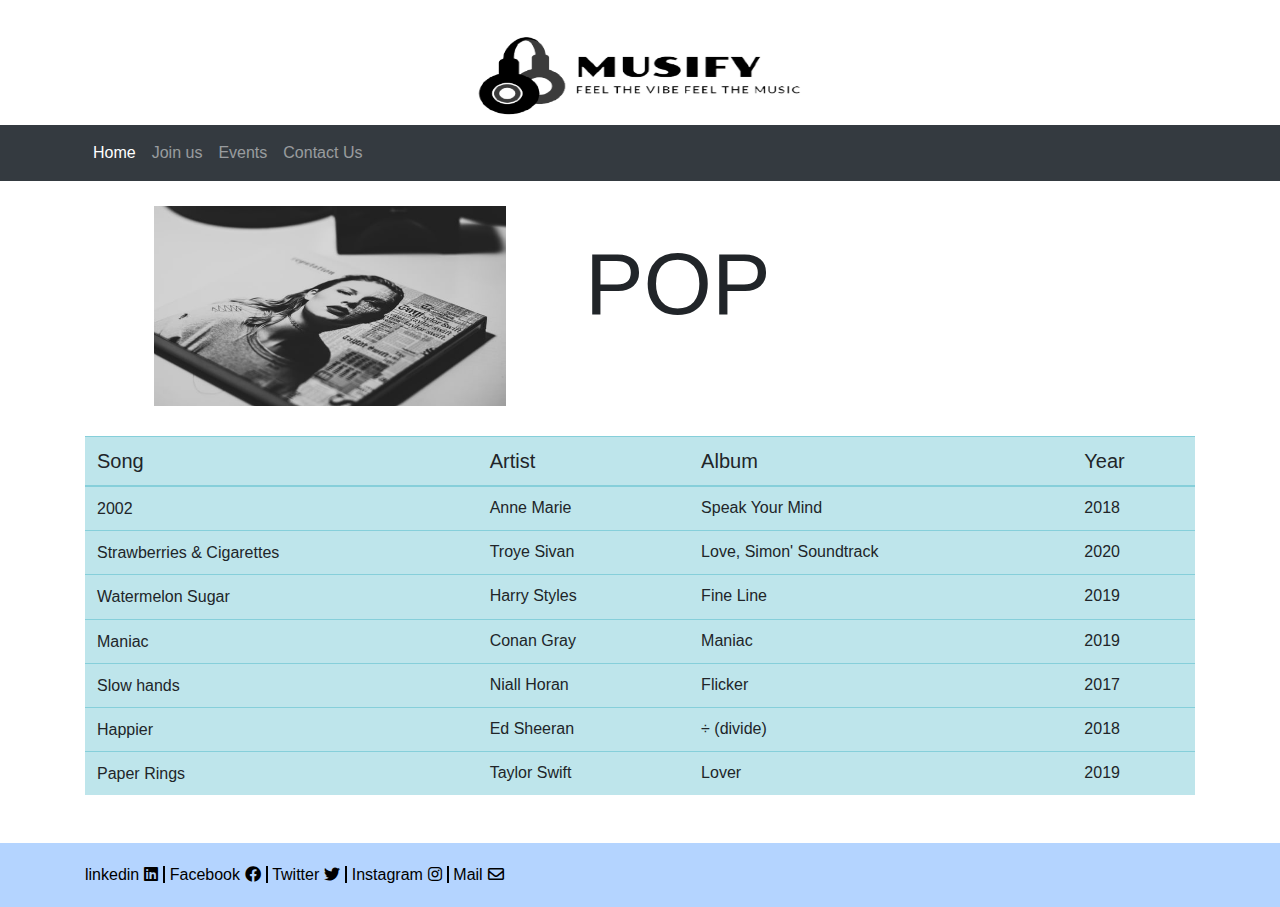
<file: pop.html>
<html lang="en">
    <head>
        <meta charset="UTF-8">
        <meta http-equiv="X-UA-Compatible" content="IE=edge">
        <meta name="viewport" content="width=device-width, initial-scale=1">
        <title>Musify</title>
        <link rel="stylesheet" href="./assets/stylesheet/style.css" />
        <link
          rel="stylesheet"href="https://maxcdn.bootstrapcdn.com/bootstrap/4.5.2/css/bootstrap.min.css"/>
        <link rel="stylesheet" type="text/css"
        href="https://cdnjs.cloudflare.com/ajax/libs/font-awesome/5.13.1/css/all.min.css">
        <script src="https://ajax.googleapis.com/ajax/libs/jquery/3.5.1/jquery.min.js"></script>
        <script src="https://cdnjs.cloudflare.com/ajax/libs/popper.js/1.16.0/umd/popper.min.js"></script>
        <script src="https://maxcdn.bootstrapcdn.com/bootstrap/4.5.2/js/bootstrap.min.js"></script>
    </head>
<body>
    <header>
        <div id="header-section" class="text-center">
          <div class="container">
            <div class="row">
                <div class="col-md-12 col-sm-6  logo musify" ><a href="index.html" class="btn " role="button">
                    <img class="musify" src="./assets/images/logo.png" alt="Logo">
                </a>
                    
                </div>
            </div>
          </div>
        </div>
        <nav class="navbar navbar-expand-lg navbar-dark bg-dark static-top " >
          <div class="container">
            <button
              class="navbar-toggler"
              type="button"
              data-toggle="collapse"
              data-target="#navbarResponsive"
              aria-controls="navbarResponsive"
              aria-expanded="false"
              aria-label="Toggle navigation"
            >
              <span class="navbar-toggler-icon"></span>
            </button>
            <div class="collapse navbar-collapse" id="navbarResponsive">
              <ul class="navbar-nav mr-auto">
                <li class="nav-item active">
                  <a class="nav-link" href="index.html"
                    >Home
                    <span class="sr-only">(current)</span>
                  </a>
                </li>
                <li class="nav-item">
                  <a class="nav-link" href="joinus.html">Join us</a>
                </li>
                <li class="nav-item">
                  <a class="nav-link" href="events.html">Events</a>
                </li>
                <li class="nav-item">
                  <a class="nav-link" href="contact us.html">Contact Us</a>
                </li>
              </ul>
            </div>
          </div>
        </nav>
      </header>

      
      <div class="container-fluid row " style="padding-top: 25px;">
          <div class="col-md-1 col-sm-1"></div>
         <img class="col-md-4 col-sm-3 " style="height: 200px ; width: 250px; padding-left: 50px;" src="./assets/images/12.jfif" alt="">
          <div class="col-md-5 col-sm-3"style="float: right; "><p class="display-2" style="text-align:left; padding-left: 10%;padding-top: 5%; ">POP</p></div>
      </div>

      <div class="container" style="padding-top: 30px;">      
        <table class="table table-info  table-hover">
          <thead >
            <tr >
              <th class="h5">Song</th>
              <th class="h5">Artist</th>
              <th class="h5">Album</th>
              <th class="h5">Year</th>
            </tr>
          </thead>
          <tbody>
            <tr style="cursor:pointer" onClick="location.href='https://www.youtube.com/watch?v=Il-an3K9pjg';">
              <td class="h6">2002</td>
              <td>Anne Marie</td>
              <td>Speak Your Mind</td>
              <td>2018</td>
            </tr>
            <tr style="cursor:pointer"  onClick="location.href='https://www.youtube.com/watch?v=Mw5mAozjC6M';">
              <td class="h6">Strawberries & Cigarettes</td>
              <td>Troye Sivan</td>
              <td>Love, Simon' Soundtrack</td>
              <td>2020</td>
            </tr>
            <tr style="cursor:pointer" onClick="location.href='https://www.youtube.com/watch?v=E07s5ZYygMg';">
              <td class="h6">Watermelon Sugar</td>
              <td>Harry Styles</td>
              <td>Fine Line</td>
              <td>2019</td>
            </tr>
            <tr style="cursor:pointer" onClick="location.href='https://www.youtube.com/watch?v=-E-_IRJU5w0';">
                <td class="h6">Maniac</td>
                <td>Conan Gray</td>
                <td>Maniac</td>
                <td>2019</td>
              </tr>
              <tr style="cursor:pointer"onClick="location.href='https://www.youtube.com/watch?v=nBmNcLBaPUE&list=RDGMEMQ1dJ7wXfLlqCjwV0xfSNbA&index=6';">
                <td class="h6">Slow hands</td>
                <td>Niall Horan</td>
                <td>Flicker</td>
                <td>2017</td>
              </tr>
              <tr style="cursor:pointer" onClick="location.href='https://www.youtube.com/watch?v=iWZmdoY1aTE';">
                <td class="h6">Happier</td>
                <td>Ed Sheeran</td>
                <td> ÷ (divide)</td>
                <td>2018</td>
              </tr>
              <tr style="cursor:pointer" onClick="location.href='https://www.youtube.com/watch?v=8zdg-pDF10g';">
                <td class="h6">Paper Rings</td>
                <td>Taylor Swift</td>
                <td>Lover</td>
                <td>2019</td>
              </tr>
                    
            
          </tbody>
        </table>
      </div>
      
     



      <footer class="mt-5">
        <div id="footer-section">
          <div class="container">
            <div class="container1">
              <!--    <h3>Footer</h3> -->
              <span><a href="https://www.linkedin.com" target="_blank">linkedin</a><i class="fab fa-linkedin"></i></span> 
    
              <span><a href="https://www.facebook.com" target="_blank">Facebook</a><i class="fab fa-facebook"
                  aria-hidden="true"></i></span> 
    
              <span> <a href="https://www.twitter.com" target="_blank">Twitter</a><i class="fab fa-twitter"
                  aria-hidden="true"></i></span> 
    
              <span> <a href="https://www.instagram.com" target="_blank">Instagram</a><i class="fab fa-instagram"
                  aria-hidden="true"></i></span> 
    
              <span> <a
                  href="mailto:support@gmail.com" 
                  target="_blank">Mail</a><i class="far fa-envelope" aria-hidden="true"></i></span>
            </div>
          </div>
        </div>
      </footer>
</body>
</html>
</file>
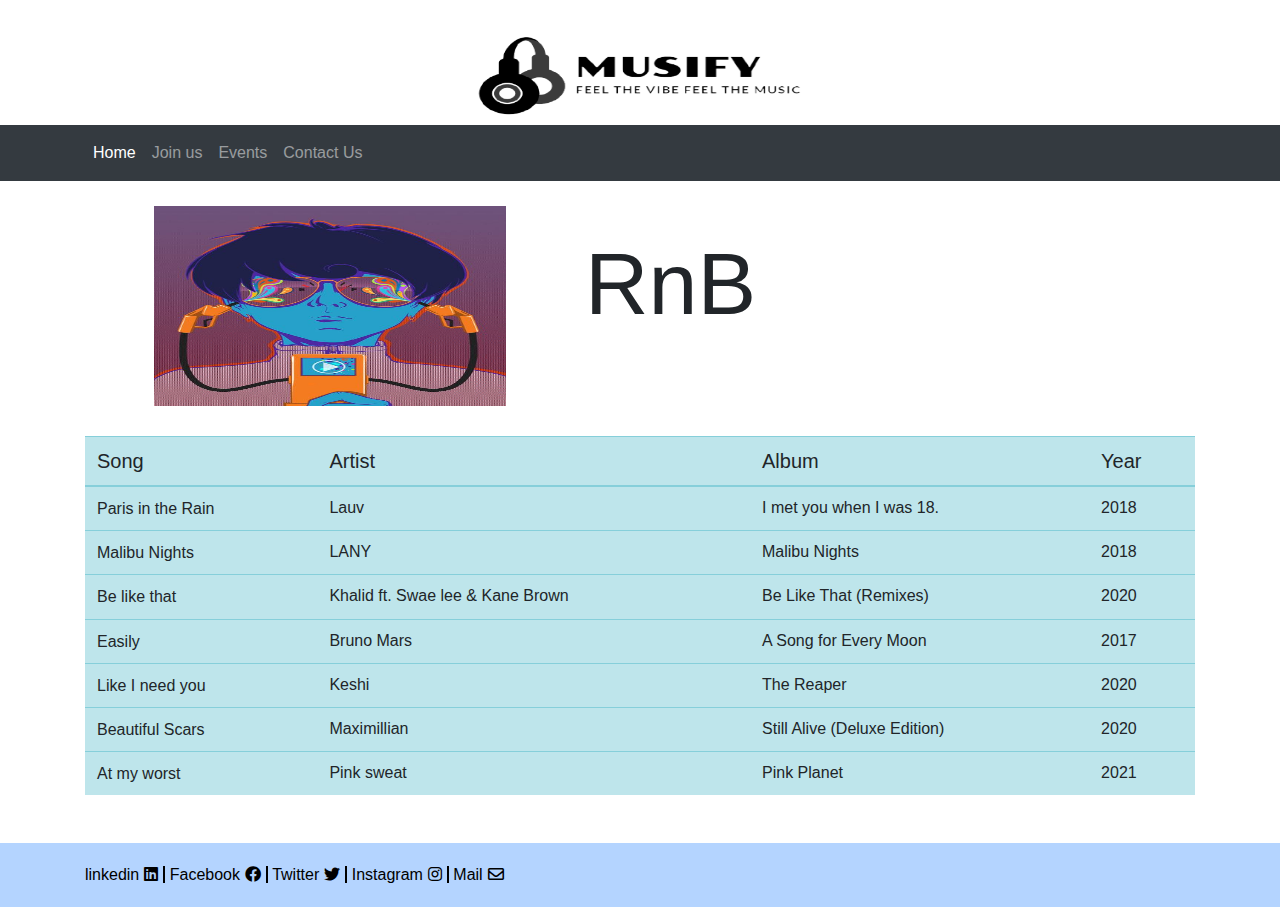
<file: RnB.html>
<html lang="en">
    <head>
        <meta charset="UTF-8">
        <meta http-equiv="X-UA-Compatible" content="IE=edge">
        <meta name="viewport" content="width=device-width, initial-scale=1">
        <title>Musify</title>
        <link rel="stylesheet" href="./assets/stylesheet/style.css" />
        <link
          rel="stylesheet"href="https://maxcdn.bootstrapcdn.com/bootstrap/4.5.2/css/bootstrap.min.css"/>
        <link rel="stylesheet" type="text/css"
        href="https://cdnjs.cloudflare.com/ajax/libs/font-awesome/5.13.1/css/all.min.css">
        <script src="https://ajax.googleapis.com/ajax/libs/jquery/3.5.1/jquery.min.js"></script>
        <script src="https://cdnjs.cloudflare.com/ajax/libs/popper.js/1.16.0/umd/popper.min.js"></script>
        <script src="https://maxcdn.bootstrapcdn.com/bootstrap/4.5.2/js/bootstrap.min.js"></script>
    </head>
<body>
    <header>
        <div id="header-section" class="text-center">
          <div class="container">
            <div class="row">
                <div class="col-md-12 col-sm-6  logo musify" ><a href="index.html" class="btn " role="button">
                    <img class="musify" src="./assets/images/logo.png" alt="Logo">
                </a>
                    
                </div>
            </div>
          </div>
        </div>
        <nav class="navbar navbar-expand-lg navbar-dark bg-dark static-top " >
          <div class="container">
            <button
              class="navbar-toggler"
              type="button"
              data-toggle="collapse"
              data-target="#navbarResponsive"
              aria-controls="navbarResponsive"
              aria-expanded="false"
              aria-label="Toggle navigation"
            >
              <span class="navbar-toggler-icon"></span>
            </button>
            <div class="collapse navbar-collapse" id="navbarResponsive">
              <ul class="navbar-nav mr-auto">
                <li class="nav-item active">
                  <a class="nav-link" href="index.html"
                    >Home
                    <span class="sr-only">(current)</span>
                  </a>
                </li>
                <li class="nav-item">
                  <a class="nav-link" href="joinus.html">Join us</a>
                </li>
                <li class="nav-item">
                  <a class="nav-link" href="events.html">Events</a>
                </li>
                <li class="nav-item">
                  <a class="nav-link" href="contact us.html">Contact Us</a>
                </li>
              </ul>
            </div>
          </div>
        </nav>
      </header>

      
      <div class="container-fluid row " style="padding-top: 25px;">
          <div class="col-md-1 col-sm-1"></div>
         <img class="col-md-4 col-sm-3 " style="height: 200px ; width: 250px; padding-left: 50px;" src="./assets/images/4.jpg" alt="">
          <div class="col-md-5 col-sm-3"style="float: right; ">
            <p class="display-2" style="text-align:left; padding-left: 10%;padding-top: 5%; ">RnB</p>
        </div>
      </div>

      <div class="container" style="padding-top: 30px;">      
        <table class="table table-info  table-hover">
          <thead >
            <tr >
              <th class="h5">Song</th>
              <th class="h5">Artist</th>
              <th class="h5">Album</th>
              <th class="h5">Year</th>
            </tr>
          </thead>
          <tbody>
            <tr style="cursor:pointer" onClick="location.href='https://www.youtube.com/watch?v=kOCkne-Bku4';">
              <td class="h6">Paris in the Rain</td>
              <td>Lauv</td>
              <td>I met you when I was 18.</td>
              <td>2018</td>
            </tr>
            <tr style="cursor:pointer"  onClick="location.href='https://www.youtube.com/watch?v=g5xxhaKm1RQ';">
              <td class="h6">Malibu Nights</td>
              <td>LANY</td>
              <td>Malibu Nights</td>
              <td>2018</td>
            </tr>
            <tr style="cursor:pointer" onClick="location.href='https://www.youtube.com/watch?v=GEAy7eXb2lo';">
              <td class="h6">Be like that</td>
              <td>Khalid ft. Swae lee & Kane Brown</td>
              <td>Be Like That (Remixes)</td>
              <td>2020</td>
            </tr>
            <tr style="cursor:pointer" onClick="location.href='https://www.youtube.com/watch?v=sRJ4RywOPvA';">
                <td class="h6">Easily </td>
                <td>Bruno Mars</td>
                <td>A Song for Every Moon</td>
                <td>2017</td>
              </tr>
              <tr style="cursor:pointer" onClick="location.href='https://www.youtube.com/watch?v=8Ux3Z_PLhWQ';">
                <td class="h6">Like I need you </td>
                <td>Keshi</td>
                <td>The Reaper</td>
                <td>2020</td>
              </tr>
              <tr style="cursor:pointer" onClick="location.href='https://www.youtube.com/watch?v=OUFuaMj6z-w';">
                <td class="h6"> Beautiful Scars  </td>
                <td>Maximillian </td>
                <td> Still Alive (Deluxe Edition)</td>
                <td>2020</td>
              </tr>
              <tr style="cursor:pointer" onClick="location.href='https://www.youtube.com/watch?v=8CEJoCr_9UI';">
                <td class="h6">At my worst</td>
                <td> Pink sweat</td>
                <td>Pink Planet</td>
                <td>2021</td>
              </tr>
                    
            
          </tbody>
        </table>
      </div>
      
     



      <footer class="mt-5">
        <div id="footer-section">
          <div class="container">
            <div class="container1">
              <!--    <h3>Footer</h3> -->
              <span><a href="https://www.linkedin.com" target="_blank">linkedin</a><i class="fab fa-linkedin"></i></span> 
    
              <span><a href="https://www.facebook.com" target="_blank">Facebook</a><i class="fab fa-facebook"
                  aria-hidden="true"></i></span> 
    
              <span> <a href="https://www.twitter.com" target="_blank">Twitter</a><i class="fab fa-twitter"
                  aria-hidden="true"></i></span> 
    
              <span> <a href="https://www.instagram.com" target="_blank">Instagram</a><i class="fab fa-instagram"
                  aria-hidden="true"></i></span> 
    
              <span> <a
                  href="mailto:support@gmail.com" 
                  target="_blank">Mail</a><i class="far fa-envelope" aria-hidden="true"></i></span>
            </div>
          </div>
        </div>
      </footer>
</body>
</html>
</file>
<file: assets/stylesheet/style.css>
* {
    margin: 0;
    padding: 0;
    font-size: 16px;
  }
  

  
  header #header-section {
    background-color: #ffffff;
    padding: 20px 0 15px;
  }

.musify{
    width: 350px;
    height: 90px;
}




.carousel .carousel-item {
    height: 370px;
  }
  
  .carousel-item carouselimg {
      position: absolute;
      object-fit:contain;
      top: 0;
      left: 0;
      width: 100%;
      max-width: 100%;
      min-height: auto;
  }

  .deckimg{
      height: 270px;
  }


  footer #footer-section {
    background-color: #b4d4ff;
    padding: 20px 0 20px;
   
  }
  footer #footer-section h3 {
    color: #fff;
  }
  
  #footer-section a, #footer-section i{
    color:rgb(0, 0, 0);
    margin-right: 5px;
     text-decoration: none;
  }
  
  #footer-section span{
    border-right: 2px solid rgb(0, 0, 0);
  }
  
  #footer-section span:last-child{
    border-right: none;
  }
  

  .joinus{
      background-color: #d2eeff;
  }

  .contact-form .btnJoin {
    width: 50%;
    border: none;
    border-radius: 1rem;
    padding: 1.5%;
    background: #2447e4;
    font-weight: 600;
    color: #fff;
    cursor: pointer;
}

  
  .eventimg{
      height:120px;
      width: 130px;
  }

  .contact-form{
    background: #fff;
    margin-top: 15px;
    margin-bottom: 5%;
    width: 70%;
}
.contact-form .form-control{
    border-radius:1rem;
}

.contact-form form{
    padding: 14%;
}
.contact-form form .row{
    margin-bottom: -7%;
}
.contact-form h3{
    margin-bottom: 8%;
    margin-top: -10%;
    text-align: center;
    color: #000000;
}
.contact-form .btnContact {
    width: 50%;
    border: none;
    border-radius: 1rem;
    padding: 1.5%;
    background: #dc3545;
    font-weight: 600;
    color: #fff;
    cursor: pointer;
}
</file>
